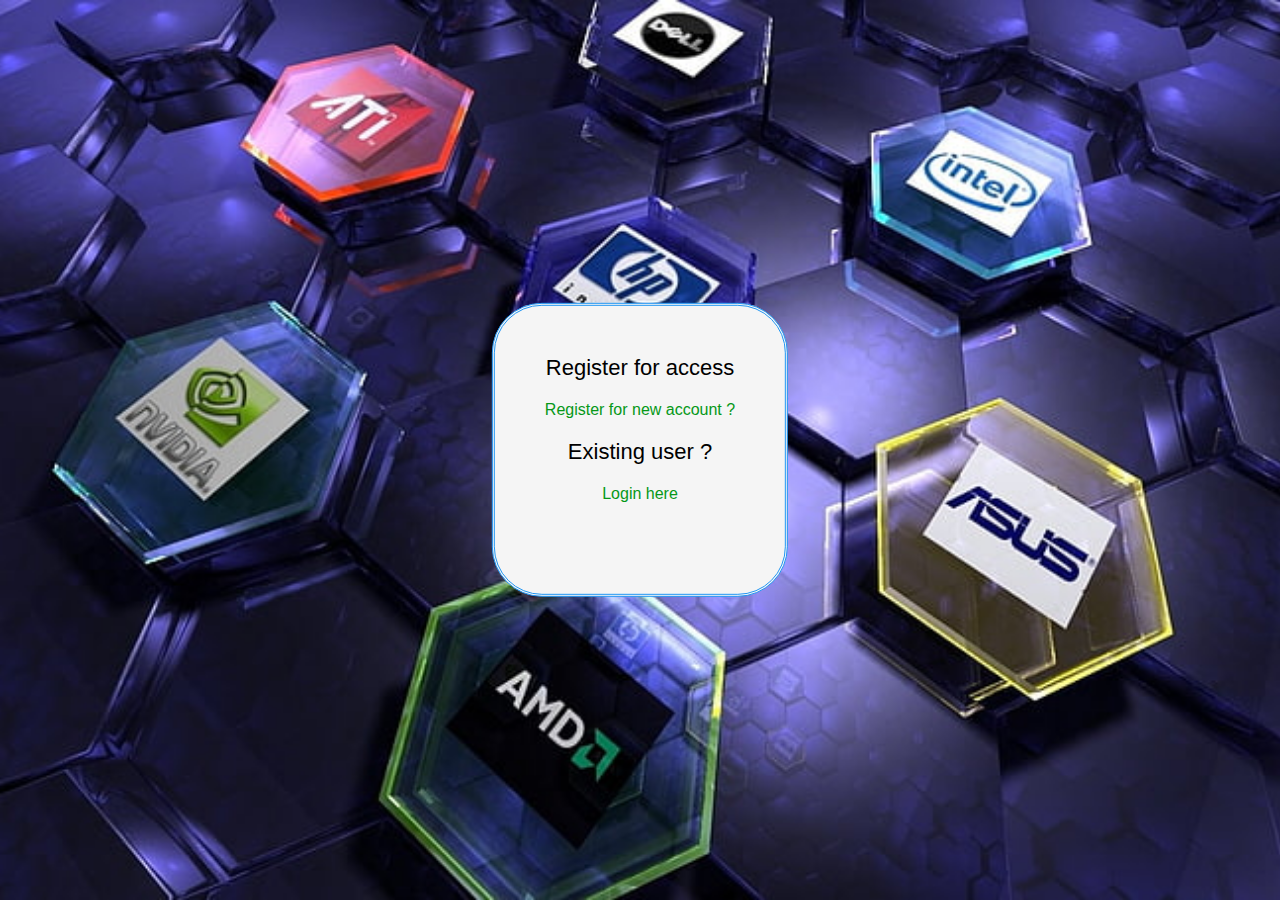
<file: index.html>
<!DOCTYPE html>
<html lang="en">
<head>
    <meta charset="UTF-8">
    <meta http-equiv="X-UA-Compatible" content="IE=edge">
    <meta name="viewport" content="width=device-width, initial-scale=1.0">
    <title>FORM</title>
    <link rel="stylesheet" href="https://maxcdn.bootstrapcdn.com/bootstrap/3.4.1/css/bootstrap.min.css">
    <link rel="stylesheet" type="text/css" href="css/style.css">
</head>
<body>
    <div class="box">
    
            <h1>Register for access</h1>
                <a href="register.html" id ="click">Register for new account ?</a><br><br>
            <h1>Existing user ?</h1>
            <a href="login.html" id ="click"><center>Login here</center></a><br><br>

        </div>    
</body>
</html>
</file>
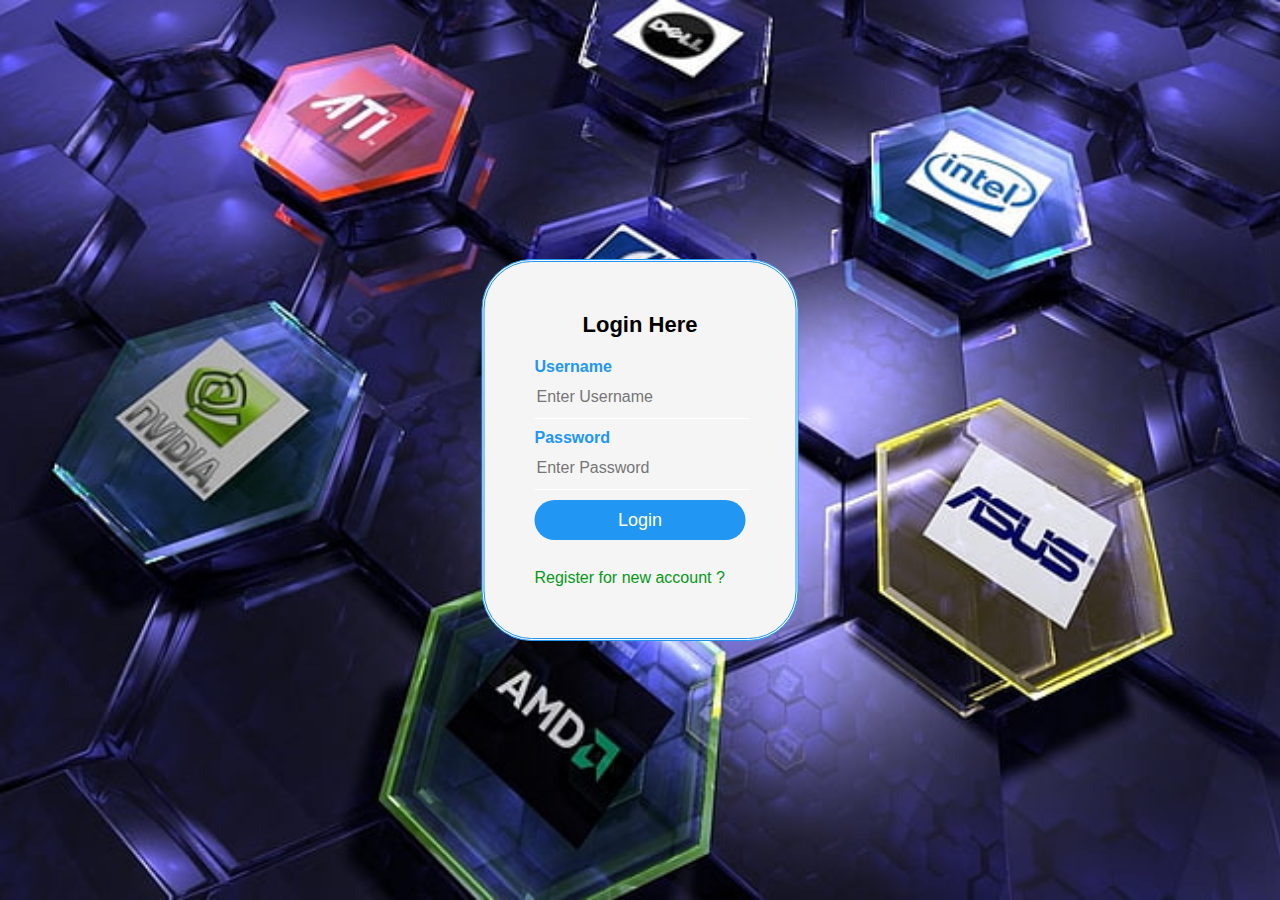
<file: login.html>
<!DOCTYPE html>
<html lang="en">
<head>
    <meta charset="UTF-8">
    <meta http-equiv="X-UA-Compatible" content="IE=edge">
    <meta name="viewport" content="width=device-width, initial-scale=1.0">
    <title>LOGIN</title>
    <link rel="stylesheet" type="text/css" href="css/style.css">
</head>
<body>
    <div class="box">
    <h1>Login Here</h1>
    <form name="myform"  action="php/login.php" method="POST" >
        <form name="myform" onsubmit="return vfun()">

            <p>Username</p>
            <input type="text" name="uname" placeholder="Enter Username">

            <p>Password</p>
            <input type="password" name="upswd" placeholder="Enter Password">

             <div id="errorBox"></div>
            <a href="profile.html">
              <input type="submit" name="" value="Login">
            </a>
            <br><br>
            <a href="register.html">Register for new account ?</a>

        </form>
    </form>
        
    </div>
    <script type="text/javascript" src="js/login.js"></script>
</body>
</html>
</file>
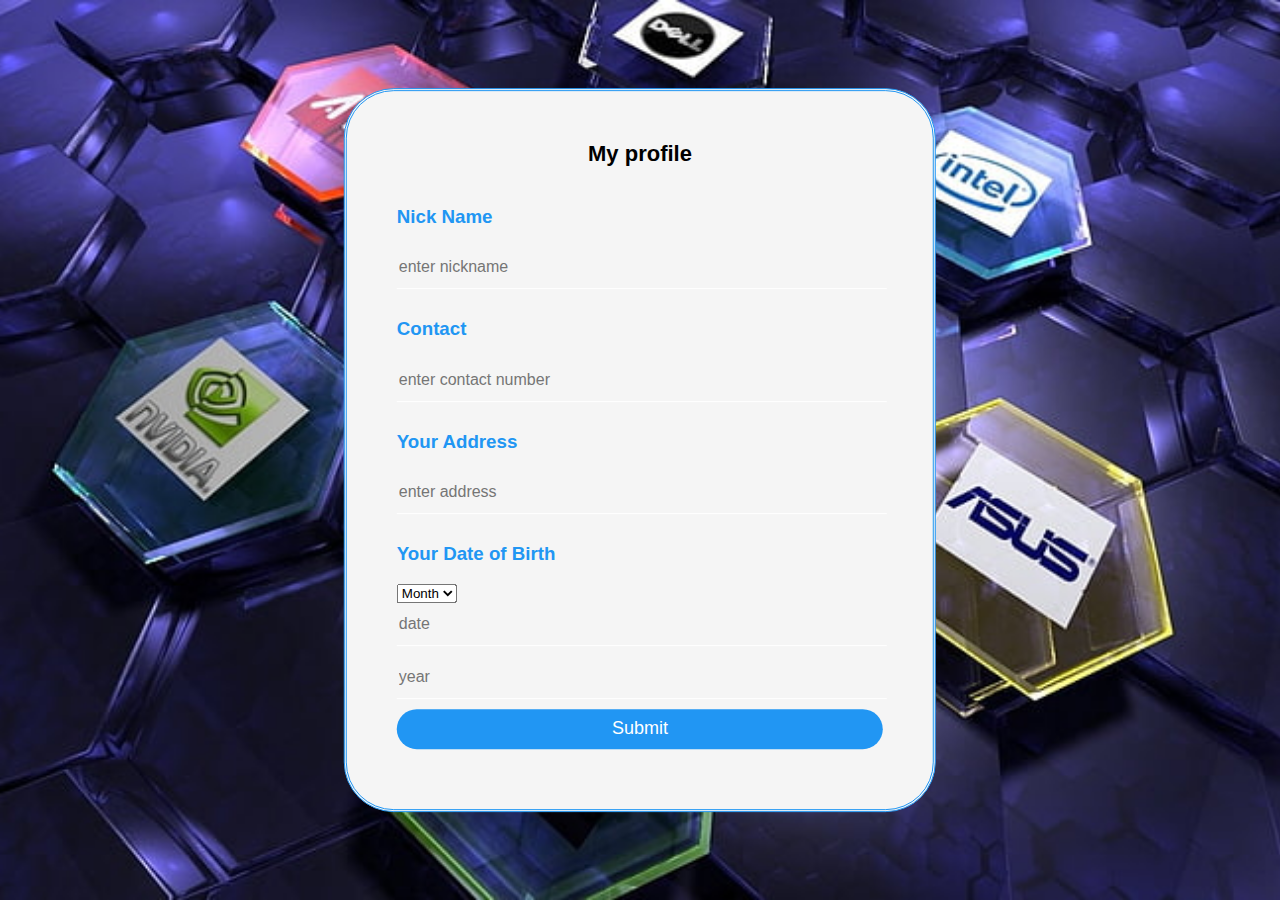
<file: profile.html>
<!DOCTYPE html>
<html lang="en">
<head>
    <meta charset="UTF-8">
    <meta http-equiv="X-UA-Compatible" content="IE=edge">
    <meta name="viewport" content="width=device-width, initial-scale=1.0">
    <link rel="stylesheet" type="text/css" href="css/style.css">
    <title>Profile</title>
</head>
<body>
    <div class="box">
        <h1>My profile</h1>
    <form name="myform3"  action="/php/profile.php" method="POST">
        <form name="myform3" onsubmit="return vfun3()">
        <h3>Nick Name</h3>
        <input type="text" name="nickname" placeholder="enter nickname"><br>
        <h3>Contact</h3>
        <input type="text" name="contact" placeholder="enter contact number"><br>
        <h3>Your Address</h3>
        <input type="text" name="uaddress" placeholder="enter address"><br>
        <h3>Your Date of Birth</h3>
        <select name="umonth">
            <option value="month">Month</option>
            <option value="month">Jan</option>
            <option value="month">Feb</option>
            <option value="month">Mar</option>
            <option value="month">Apr</option>
            <option value="month">May</option>
            <option value="month">Jun</option>
            <option value="month">Jul</option>
            <option value="month">Aug</option>
            <option value="month">Sep</option>
            <option value="month">Oct</option>
            <option value="month">Nov</option>
            <option value="month">Dec</option>
            <input type="text" name="uday" placeholder="date">
            <input type="text" name="uyear" placeholder="year"><br>
        </select>
        <input type="submit" value = "Submit">
      <form>
    </form>
</div>
        <script type="text/javascript" src="js/profile.js"></script>
</body>
</html>
</file>
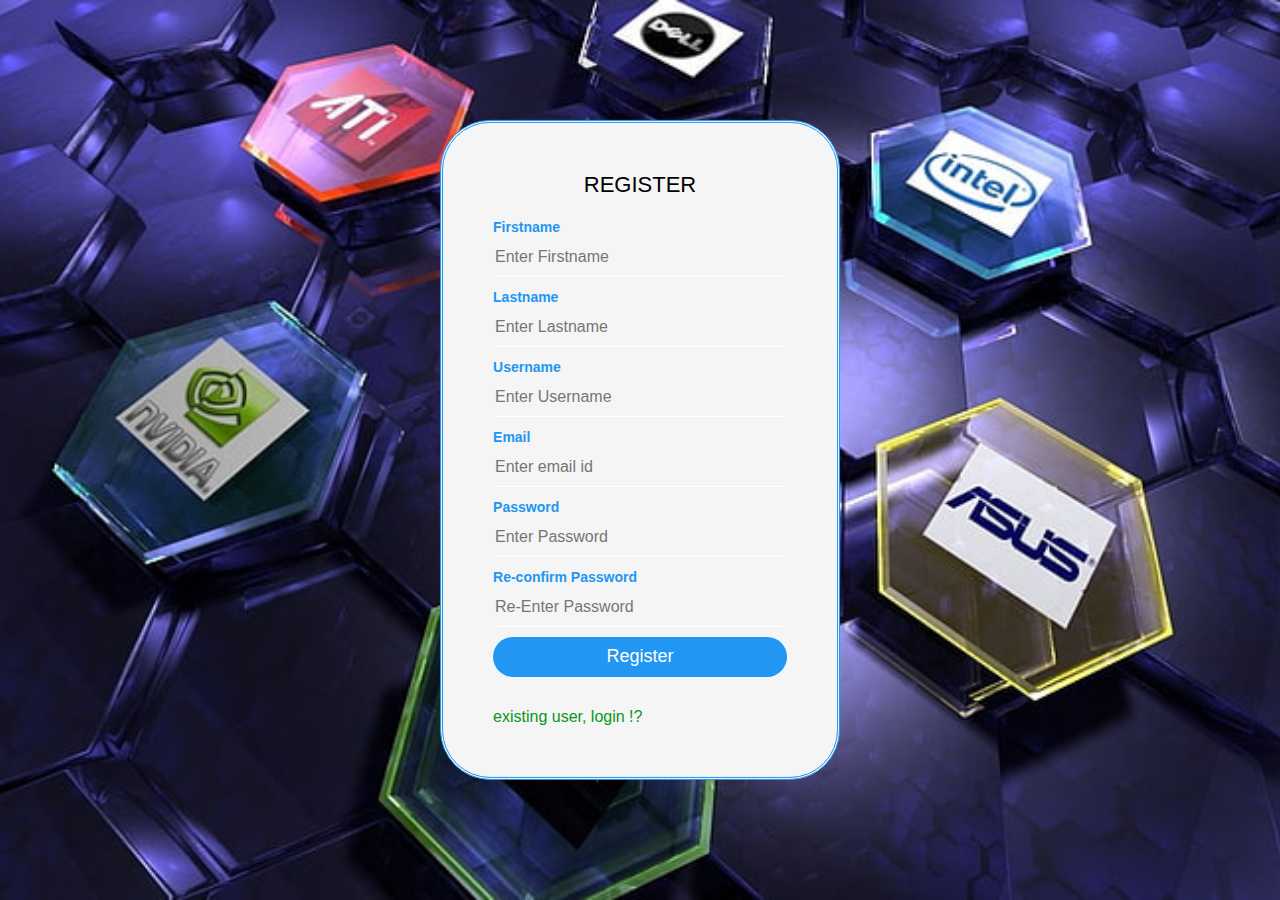
<file: register.html>
<!DOCTYPE html>
<html lang="en">
<head>
    <meta charset="UTF-8">
    <meta http-equiv="X-UA-Compatible" content="IE=edge">
    <meta name="viewport" content="width=device-width, initial-scale=1.0">
    <title>Register for new-user</title>
    <link rel="stylesheet" href="https://maxcdn.bootstrapcdn.com/bootstrap/3.4.1/css/bootstrap.min.css">
    <link rel="stylesheet" type="text/css" href="css/style.css">
</head>
<body>
    <div class="box">
    
            <h1>REGISTER</h1>
    
            <form name="myform2" action="php/register.php" method="POST">
                <form name="myform2" onsubmit="return vfun1()">

                <p>Firstname</p>
                <input type="text" name="fname" placeholder="Enter Firstname" required="">

                <p>Lastname</p>
                <input type="text" name="lname" placeholder="Enter Lastname" required="">
    
                <p>Username</p>
                <input type="text" name="uname" placeholder="Enter Username" required="">
    
                <p>Email</p>
                <input type="Email" name="email" placeholder="Enter email id" required="">
    
                <p>Password</p>
                <input type="password" name="upswd1" placeholder="Enter Password" required="">
    
                <p>Re-confirm Password</p>
                <input type="password" name="upswd2" placeholder="Re-Enter Password" required="">
    
                <input type="submit" name="" value="Register">
    
                <br><br>
                <a href="login.html">existing user, login !?</a>
            </form>
            </form>
            
        </div>
    <script type="text/javascript" src="js/register.js"></script>
</body>
</html>
</file>
<file: css/style.css>
body{
    margin: 0;
    padding: 0;
    background: url(back.jpg)no-repeat center center fixed;
    -webkit-background-size: cover;
    -moz-background-size: cover;
    -o-background-size: cover;
    font-family: sans-serif;
}

.box{

 
    background: #f5f5f5;
    color: #2196f3;
    top: 50%;
    left: 50%;
    position: absolute;
    transform: translate(-50%,-50%);
    box-sizing: border-box;
    padding: 50px 50px;
    border-style: double;
    border-radius: 50px;
}


h1{
    margin: 0;
    padding: 0 0 20px;
    text-align: center;
    font-size: 22px;
    color: black;
}

p{
    color: #2196f3;
    margin: 0;
    padding: 0;
    font-weight: bold;
}

input{
    width: 100%;
    margin-bottom: 10px;
}

 input[type="text"], input[type="password"] ,input[type="email"]
{
    border: none;
    border-bottom: 1px solid #fff;
    background: transparent;
    outline: none;
    height: 40px;
    color: #673ab7;
    font-size: 16px;
}

input[type="submit"]
{
    border: none;
    outline: none;
    height: 40px;
    background: #2196f3;
    color: #fff;
    font-size: 18px;
    border-radius: 20px;

}


input[type="submit"]:hover
{
    cursor: pointer;
    background: #0097a7;
}

a
{
    text-decoration: none;
    font-size: 16px;
    line-height: 20px;
    color: #069818;
}


a:hover
{
    color: red;
}
</file>
